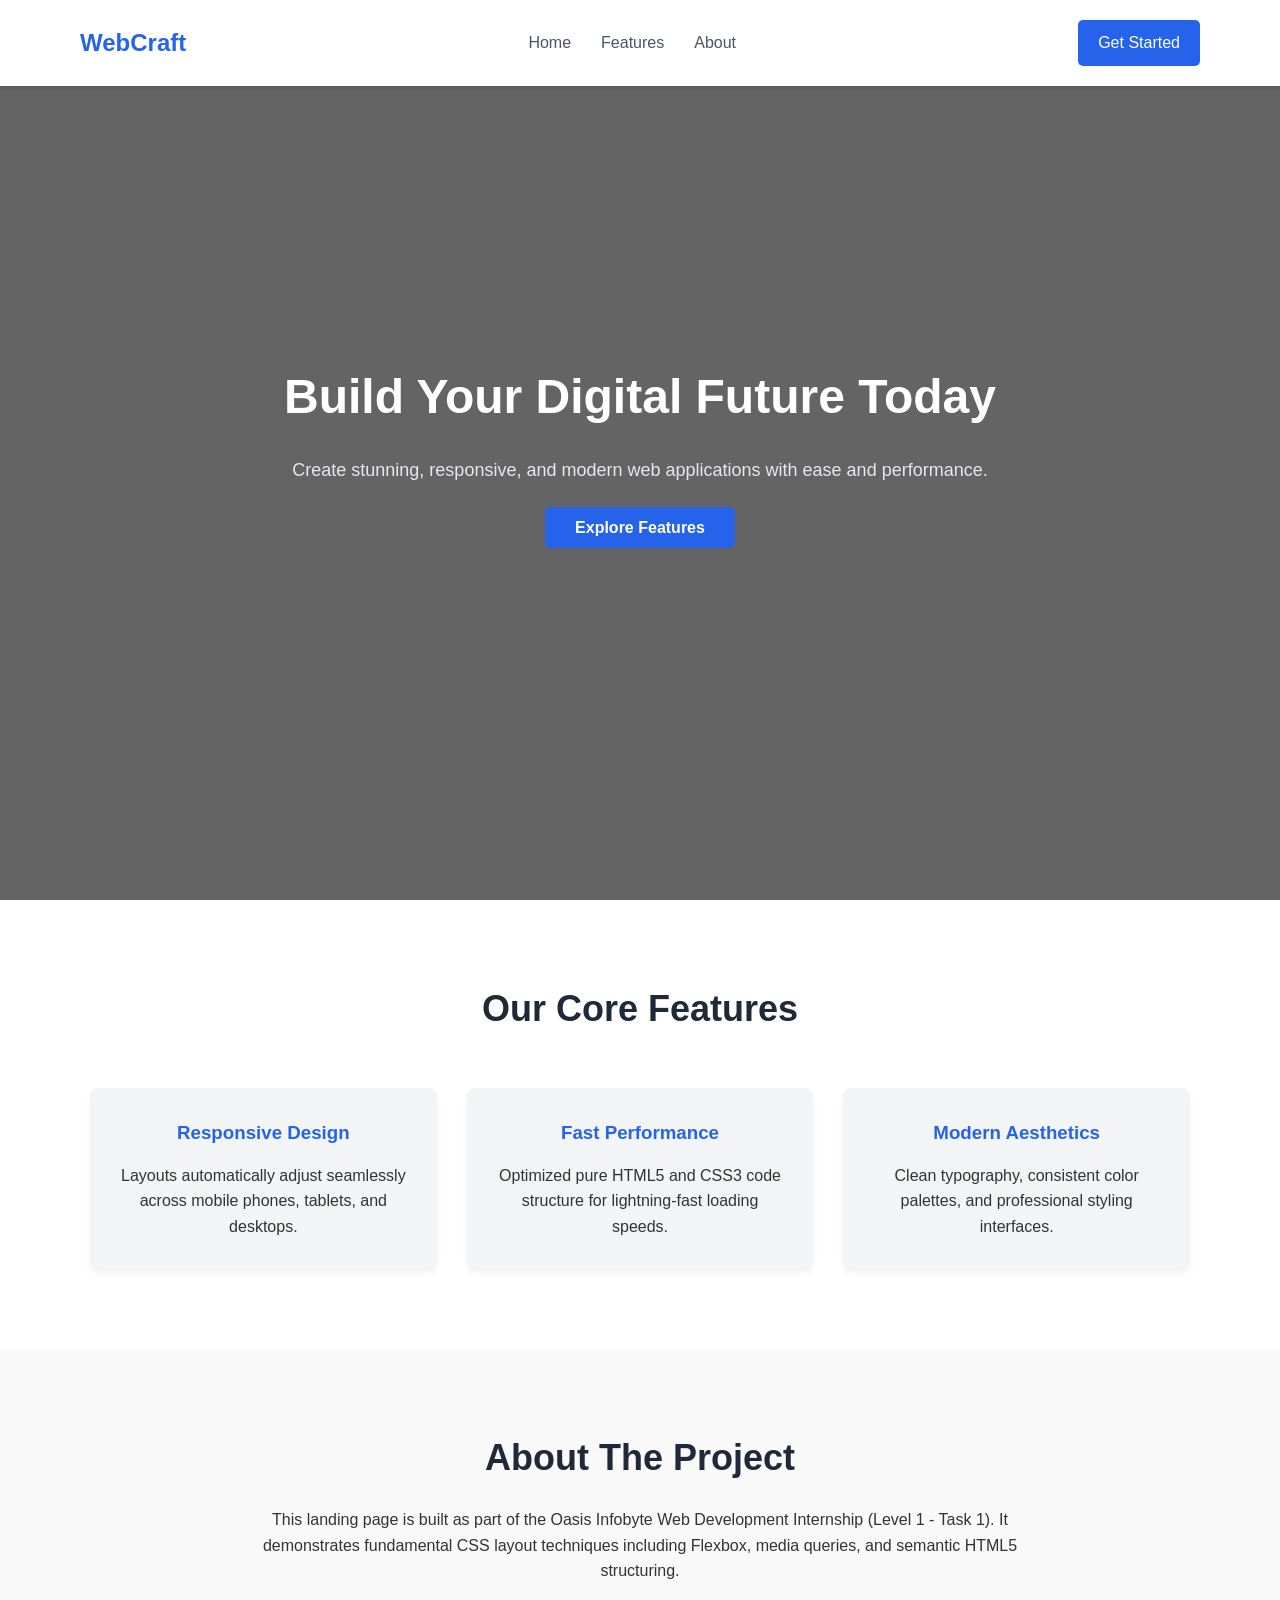
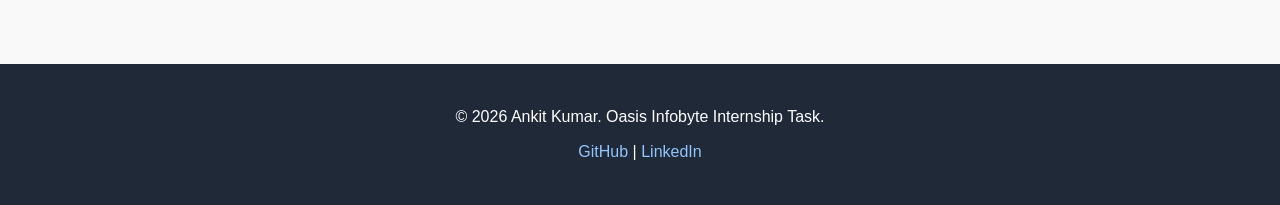
<file: level 1/AnkitKumar_Task1/index.html>
<!DOCTYPE html>
<html lang="en">
<head>
    <meta charset="UTF-8">
    <meta name="viewport" content="width=device-width, initial-scale=1.0">
    <title>AnkitKumar_Task1 - Landing Page</title>
    <link rel="stylesheet" href="style.css">
</head>
<body>

    <!-- Navigation Bar -->
    <header>
        <nav class="navbar">
            <div class="logo">WebCraft</div>
            <ul class="nav-links">
                <li><a href="#home">Home</a></li>
                <li><a href="#features">Features</a></li>
                <li><a href="#about">About</a></li>
            </ul>
            <a href="#contact" class="cta-btn">Get Started</a>
        </nav>
    </header>

    <!-- Hero Section -->
    <section id="home" class="hero">
        <div class="hero-content">
            <h1>Build Your Digital Future Today</h1>
            <p>Create stunning, responsive, and modern web applications with ease and performance.</p>
            <a href="#features" class="primary-btn">Explore Features</a>
        </div>
    </section>

    <!-- Features Section -->
    <section id="features" class="features">
        <h2>Our Core Features</h2>
        <div class="feature-container">
            <div class="feature-box">
                <h3>Responsive Design</h3>
                <p>Layouts automatically adjust seamlessly across mobile phones, tablets, and desktops.</p>
            </div>
            <div class="feature-box">
                <h3>Fast Performance</h3>
                <p>Optimized pure HTML5 and CSS3 code structure for lightning-fast loading speeds.</p>
            </div>
            <div class="feature-box">
                <h3>Modern Aesthetics</h3>
                <p>Clean typography, consistent color palettes, and professional styling interfaces.</p>
            </div>
        </div>
    </section>

    <!-- About Section -->
    <section id="about" class="about">
        <h2>About The Project</h2>
        <p>This landing page is built as part of the Oasis Infobyte Web Development Internship (Level 1 - Task 1). It demonstrates fundamental CSS layout techniques including Flexbox, media queries, and semantic HTML5 structuring.</p>
    </section>

    <!-- Footer -->
    <footer id="contact">
        <p>&copy; 2026 Ankit Kumar. Oasis Infobyte Internship Task.</p>
        <div class="social-links">
            <a href="https://github.com/ankit1mff">GitHub</a> | <a href="www.linkedin.com/in/ankit-kumar-18893a2b3">LinkedIn</a>
        </div>
    </footer>

</body>
</html>
</file>
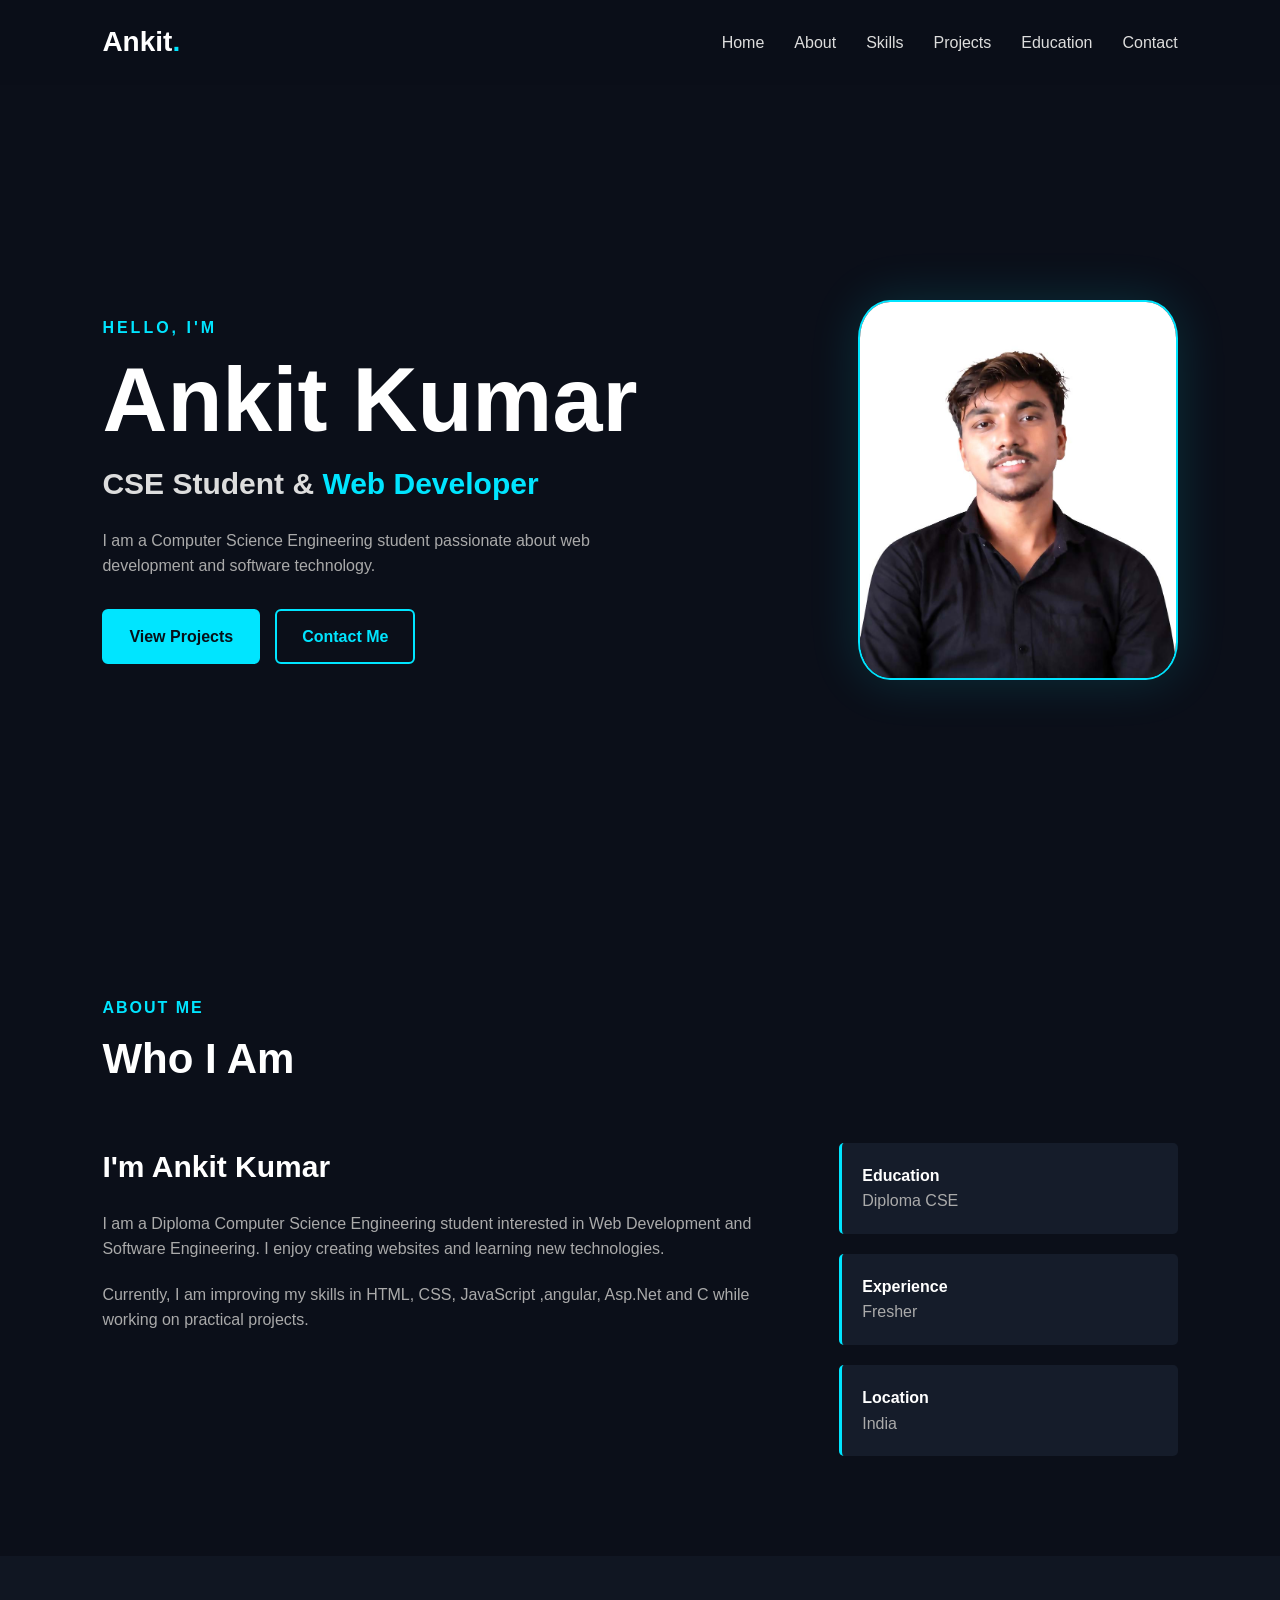
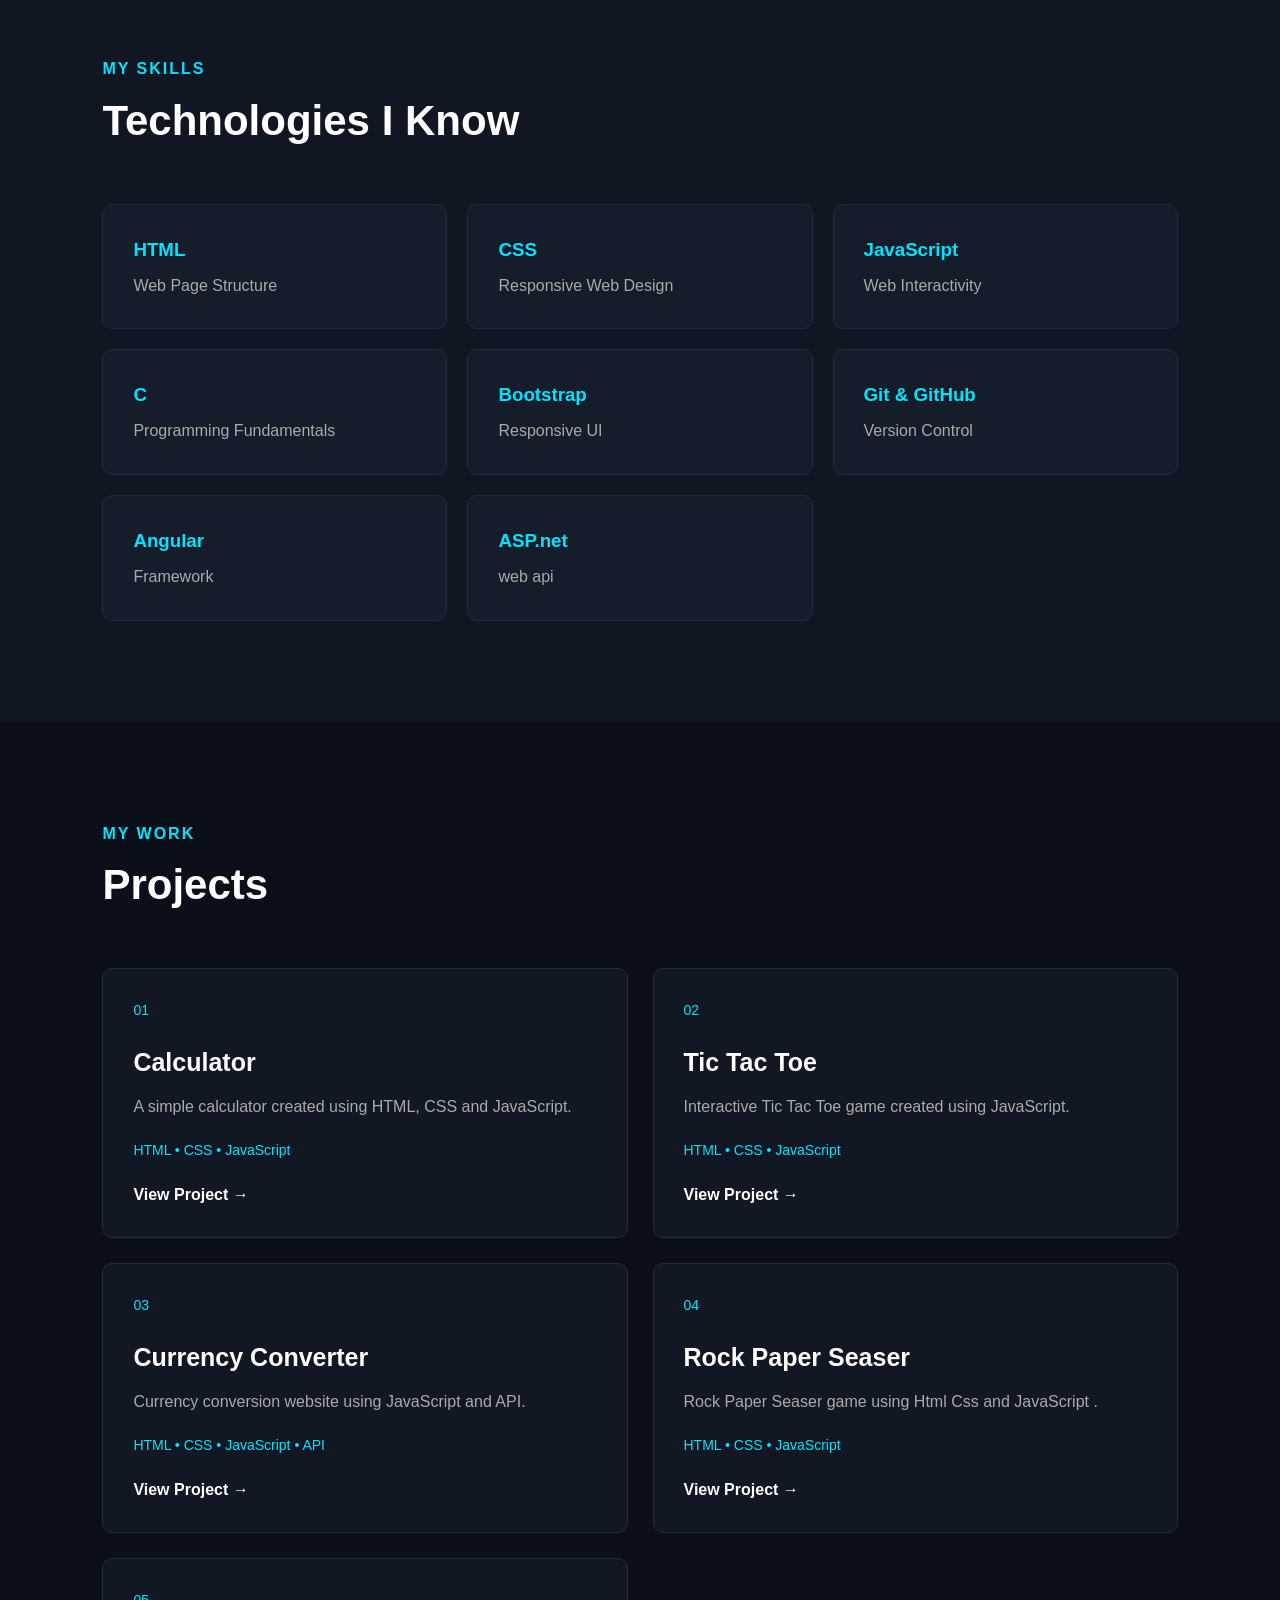
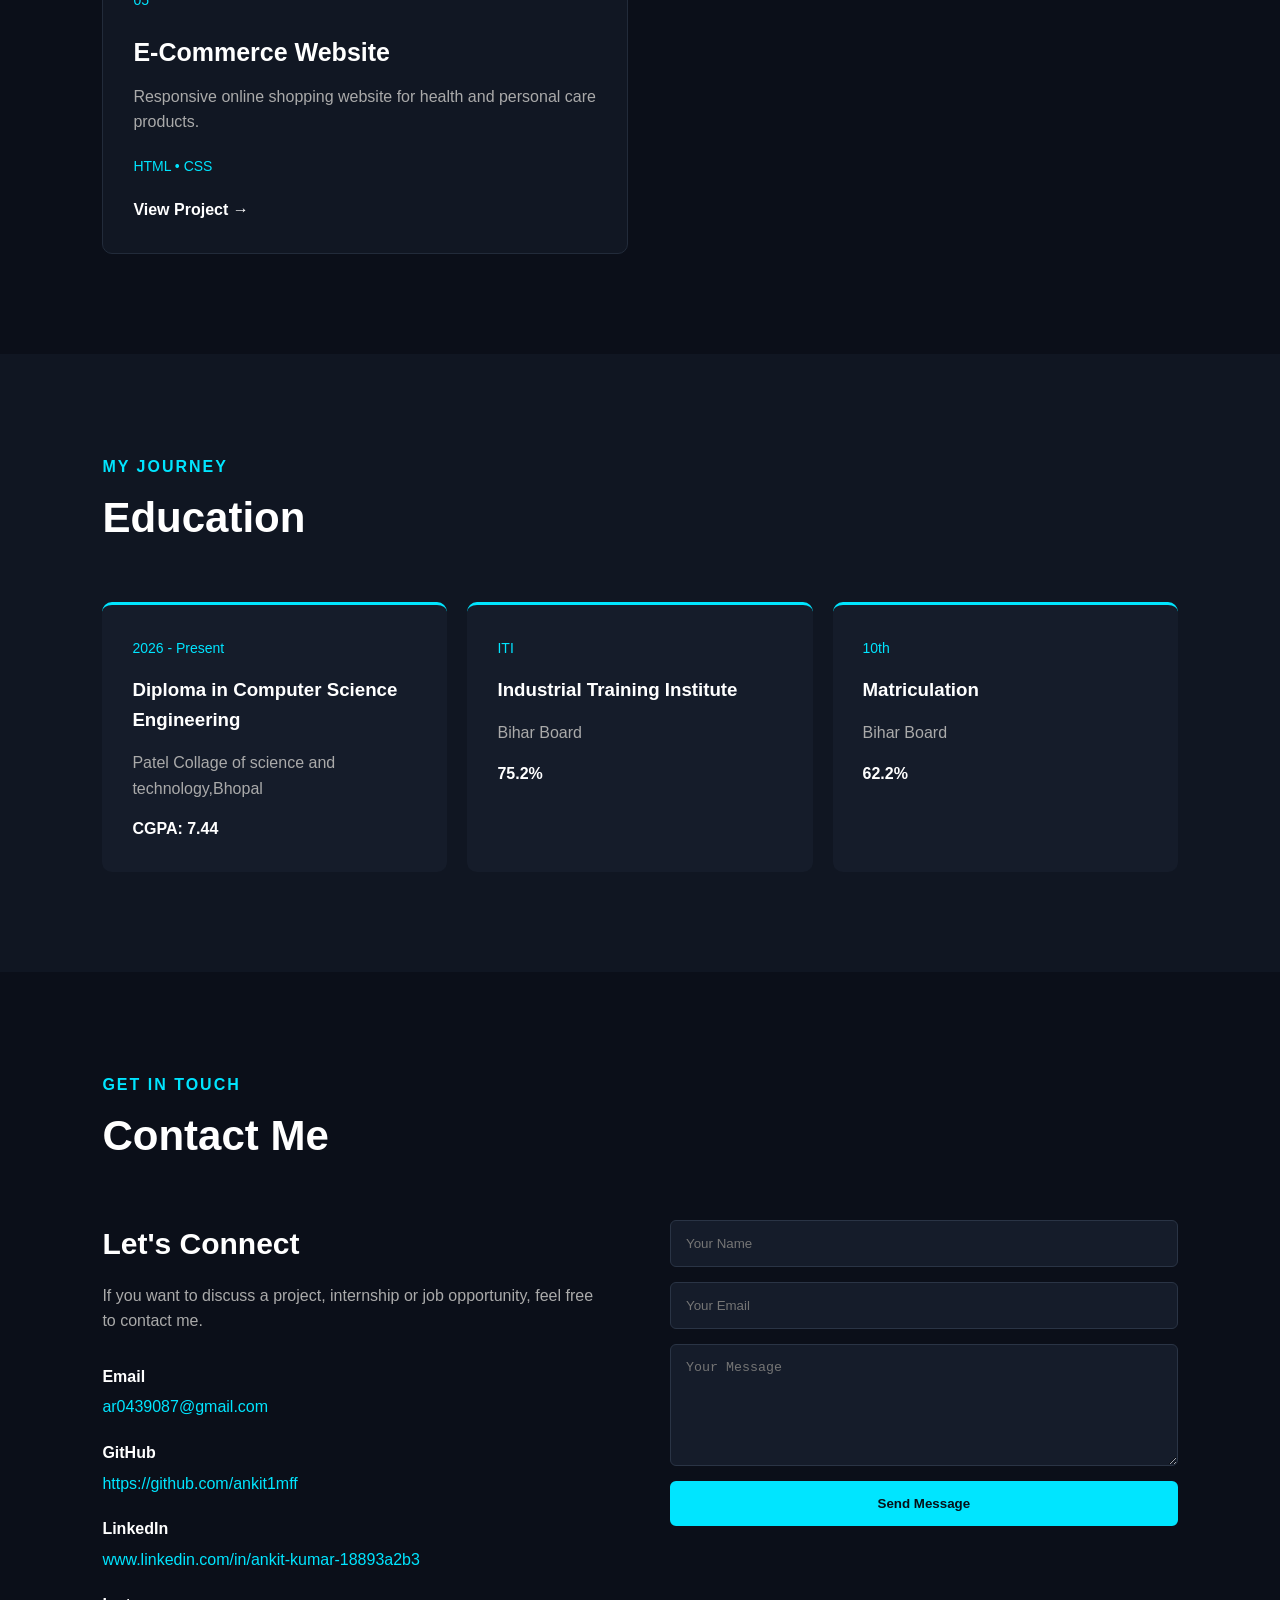
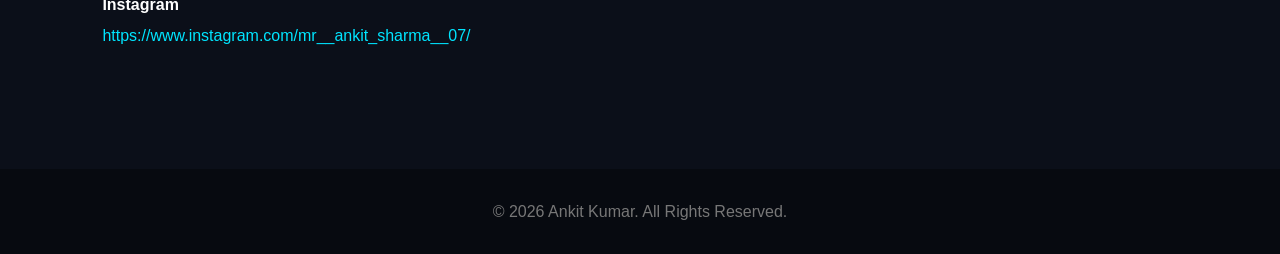
<file: level 1/AnkitKumar_Task2/index.html>
<!DOCTYPE html>
<html lang="en">
<head>
    <meta charset="UTF-8">
    <meta name="viewport" content="width=device-width, initial-scale=1.0">

    <title>Ankit Kumar | CSE Student & Web Developer</title>

    <link rel="stylesheet" href="style.css">
</head>

<body>

    <header class="navbar">
        <div class="logo">Ankit<span>.</span></div>

        <nav id="navMenu">
            <a href="#home">Home</a>
            <a href="#about">About</a>
            <a href="#skills">Skills</a>
            <a href="#projects">Projects</a>
            <a href="#education">Education</a>
            <a href="#contact">Contact</a>
        </nav>

        <button id="menuBtn" class="menu-btn">☰</button>
    </header>

    <section id="home" class="hero">

        <div class="hero-text">

            <p class="small-title">HELLO, I'M</p>

            <h1>Ankit Kumar</h1>

            <h2>
                CSE Student & 
                <span>Web Developer</span>
            </h2>

            <p>
                I am a Computer Science Engineering student passionate about
                web development and software technology.
            </p>

            <div class="hero-buttons">
                <a href="#projects" class="btn">View Projects</a>

                <a href="#contact" class="btn outline">
                    Contact Me
                </a>
            </div>

        </div>


        <div class="hero-card">

            <img src="PASSPORT.jpg" alt="Ankit Kumar">

        </div>

    </section>

    <section id="about" class="section">

        <div class="section-title">
            <p>ABOUT ME</p>
            <h2>Who I Am</h2>
        </div>

        <div class="about-content">

            <div>
                <h3>I'm Ankit Kumar</h3>

                <p>
                    I am a Diploma Computer Science Engineering student
                    interested in Web Development and Software Engineering.
                    I enjoy creating websites and learning new technologies.
                </p>

                <p>
                    Currently, I am improving my skills in HTML, CSS,
                    JavaScript ,angular, Asp.Net and C while working on practical projects.
                </p>
            </div>


            <div class="about-box">

                <div>
                    <strong>Education</strong>
                    <span>Diploma CSE</span>
                </div>

                <div>
                    <strong>Experience</strong>
                    <span>Fresher</span>
                </div>

                <div>
                    <strong>Location</strong>
                    <span>India</span>
                </div>

            </div>

        </div>

    </section>

    <section id="skills" class="section dark-section">

        <div class="section-title">
            <p>MY SKILLS</p>
            <h2>Technologies I Know</h2>
        </div>


        <div class="skills-container">

            <div class="skill-card">
                <h3>HTML</h3>
                <p>Web Page Structure</p>
            </div>

            <div class="skill-card">
                <h3>CSS</h3>
                <p>Responsive Web Design</p>
            </div>

            <div class="skill-card">
                <h3>JavaScript</h3>
                <p>Web Interactivity</p>
            </div>

            <div class="skill-card">
                <h3>C</h3>
                <p>Programming Fundamentals</p>
            </div>

            <div class="skill-card">
                <h3>Bootstrap</h3>
                <p>Responsive UI</p>
            </div>

            <div class="skill-card">
                <h3>Git & GitHub</h3>
                <p>Version Control</p>
            </div>
            <div class="skill-card">
                <h3>Angular</h3>
                <p>Framework</p>
            </div>
            <div class="skill-card">
                <h3>ASP.net</h3>
                <p>web api</p>
            </div>

        </div>

    </section>


    <section id="projects" class="section">

        <div class="section-title">
            <p>MY WORK</p>
            <h2>Projects</h2>
        </div>


        <div class="projects-container">


            <div class="project-card">

                <div class="project-number">01</div>

                <h3>Calculator</h3>

                <p>
                    A simple calculator created using HTML,
                    CSS and JavaScript.
                </p>

                <div class="project-tech">
                    HTML • CSS • JavaScript
                </div>

                <a href="https://github.com/ankit1mff/calucater.git" class="project-link">
                    View Project →
                </a>

            </div>


            <div class="project-card">

                <div class="project-number">02</div>

                <h3>Tic Tac Toe</h3>

                <p>
                    Interactive Tic Tac Toe game created
                    using JavaScript.
                </p>

                <div class="project-tech">
                    HTML • CSS • JavaScript
                </div>

                <a href="https://github.com/ankit1mff/cross-game.git" class="project-link">
                    View Project →
                </a>

            </div>


            <div class="project-card">

                <div class="project-number">03</div>

                <h3>Currency Converter</h3>

                <p>
                    Currency conversion website using
                    JavaScript and API.
                </p>

                <div class="project-tech">
                    HTML • CSS • JavaScript • API
                </div>

                <a href="https://github.com/ankit1mff/corencey-change-website.git" class="project-link">
                    View Project →
                </a>

            </div>


            <div class="project-card">

                <div class="project-number">04</div>

                <h3>Rock Paper Seaser</h3>

                <p>
                    Rock Paper Seaser game using
                    Html Css and JavaScript .
                </p>

                <div class="project-tech">
                    HTML • CSS • JavaScript 
                </div>

                <a href="https://github.com/ankit1mff/rock-paper-scissior.git" class="project-link">
                    View Project →
                </a>

            </div>


            <div class="project-card">

                <div class="project-number">05</div>

                <h3>E-Commerce Website</h3>

                <p>
                    Responsive online shopping website
                    for health and personal care products.
                </p>

                <div class="project-tech">
                    HTML • CSS 
                </div>

                <a href="https://github.com/ankit1mff/your-cart.git" class="project-link">
                    View Project →
                </a>

            </div>

        </div>

    </section>


    <section id="education" class="section dark-section">

        <div class="section-title">
            <p>MY JOURNEY</p>
            <h2>Education</h2>
        </div>


        <div class="education-container">

            <div class="education-card">

                <span>2026 - Present</span>

                <h3>Diploma in Computer Science Engineering</h3>

                <p>
                    Patel Collage of science and technology,Bhopal
                </p>

                <strong>CGPA: 7.44</strong>

            </div>


            <div class="education-card">

                <span>ITI</span>

                <h3>Industrial Training Institute</h3>

                <p>
                    Bihar Board
                </p>

                <strong>75.2%</strong>

            </div>


            <div class="education-card">

                <span>10th</span>

                <h3>Matriculation</h3>

                <p>
                    Bihar Board
                </p>

                <strong>62.2%</strong>

            </div>

        </div>

    </section>


    <section id="contact" class="section">

        <div class="section-title">

            <p>GET IN TOUCH</p>

            <h2>Contact Me</h2>

        </div>


        <div class="contact-container">

            <div class="contact-info">

                <h3>Let's Connect</h3>

                <p>
                    If you want to discuss a project,
                    internship or job opportunity,
                    feel free to contact me.
                </p>


                <div class="contact-item">
                    <strong>Email</strong>

                    <a href="mailto:ar0439087@gmail.com">
                        ar0439087@gmail.com
                    </a>
                </div>


                <div class="contact-item">
                    <strong>GitHub</strong>

                    <a href="https://github.com/ankit1mff" target="_blank">
                        https://github.com/ankit1mff
                    </a>
                </div>


                <div class="contact-item">
                    <strong>LinkedIn</strong>

                    <a href="www.linkedin.com/in/ankit-kumar-18893a2b3" target="_blank">
                       www.linkedin.com/in/ankit-kumar-18893a2b3
                    </a>
                </div>

                <div class="contact-item">
                    <strong>Instagram</strong>

                    <a href="https://www.instagram.com/mr__ankit_sharma__07/" target="_blank"> 
                       https://www.instagram.com/mr__ankit_sharma__07/
                    </a>
                </div>

            </div>


            <form id="contactForm">

                <input
                    type="text"
                    placeholder="Your Name"
                    required
                >

                <input
                    type="email"
                    placeholder="Your Email"
                    required
                >

                <textarea
                    rows="6"
                    placeholder="Your Message"
                    required
                ></textarea>

                <button type="submit" class="btn">
                    Send Message
                </button>

            </form>

        </div>

    </section>


    <footer>

        <p>
            © 2026 Ankit Kumar. All Rights Reserved.
        </p>

    </footer>
</body>
</html>
</file>
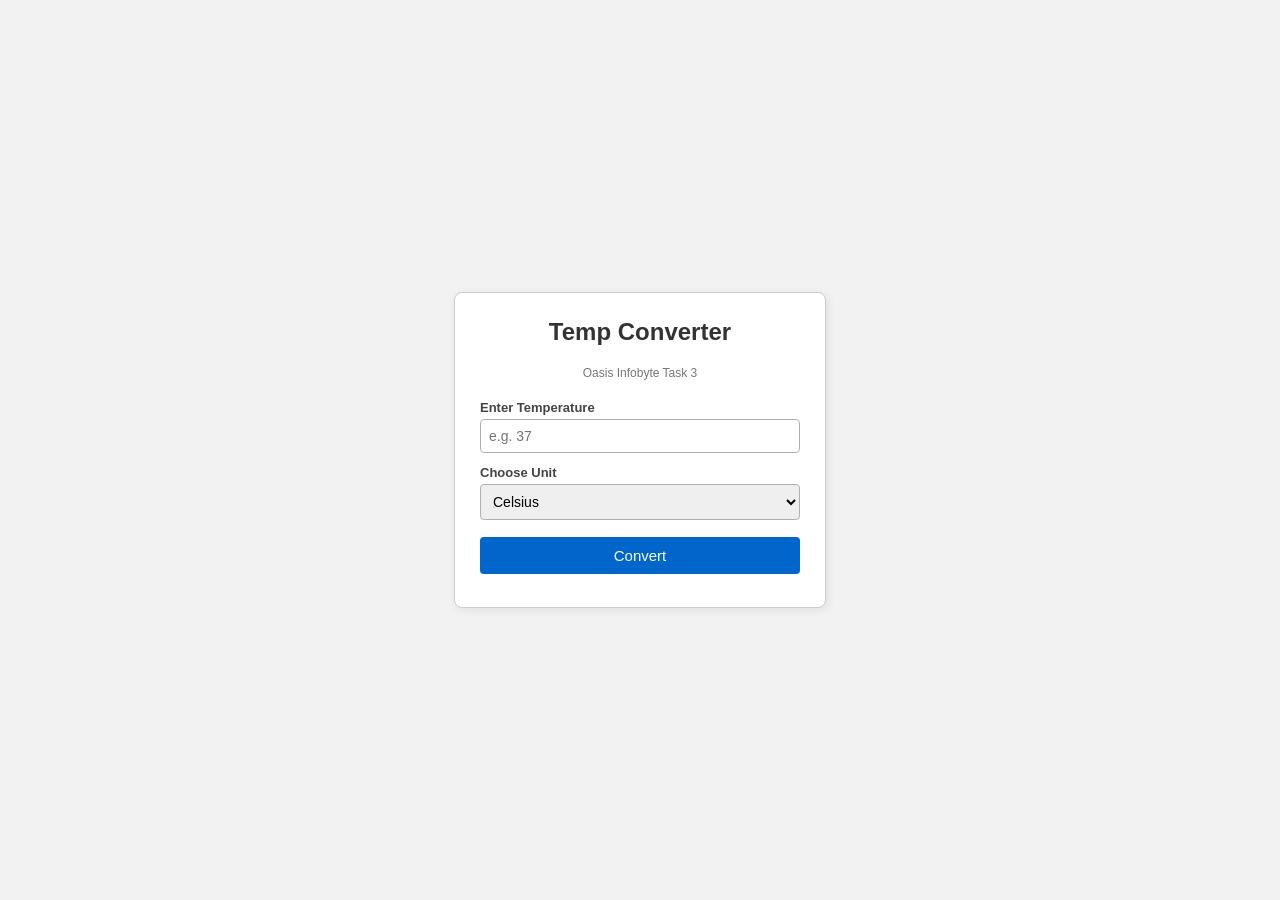
<file: level 1/AnkitKumar_Task3/index.html>
<!DOCTYPE html>
<html lang="en">
<head>
    <meta charset="UTF-8">
    <title>Temperature Converter - Ankit</title>
    <link rel="stylesheet" href="style.css">
</head>
<body>

    <div class="main-box">
        <h2>Temp Converter</h2>
        <p class="tagline">Oasis Infobyte Task 3</p>

        <div class="field">
            <label>Enter Temperature</label>
            <input type="text" id="tempInput" placeholder="e.g. 37">
        </div>

        <div class="field">
            <label>Choose Unit</label>
            <select id="unitSelect">
                <option value="Celsius">Celsius</option>
                <option value="Fahrenheit">Fahrenheit</option>
                <option value="Kelvin">Kelvin</option>
            </select>
        </div>

        <button id="calcBtn">Convert</button>

        <div id="errorBox" class="error"></div>

        <div id="outputBox" class="output hidden">
            <p>Celsius: <span id="cRes">-</span></p>
            <p>Fahrenheit: <span id="fRes">-</span></p>
            <p>Kelvin: <span id="kRes">-</span></p>
        </div>
    </div>

    <script src="script.js"></script>
</body>
</html>
</file>
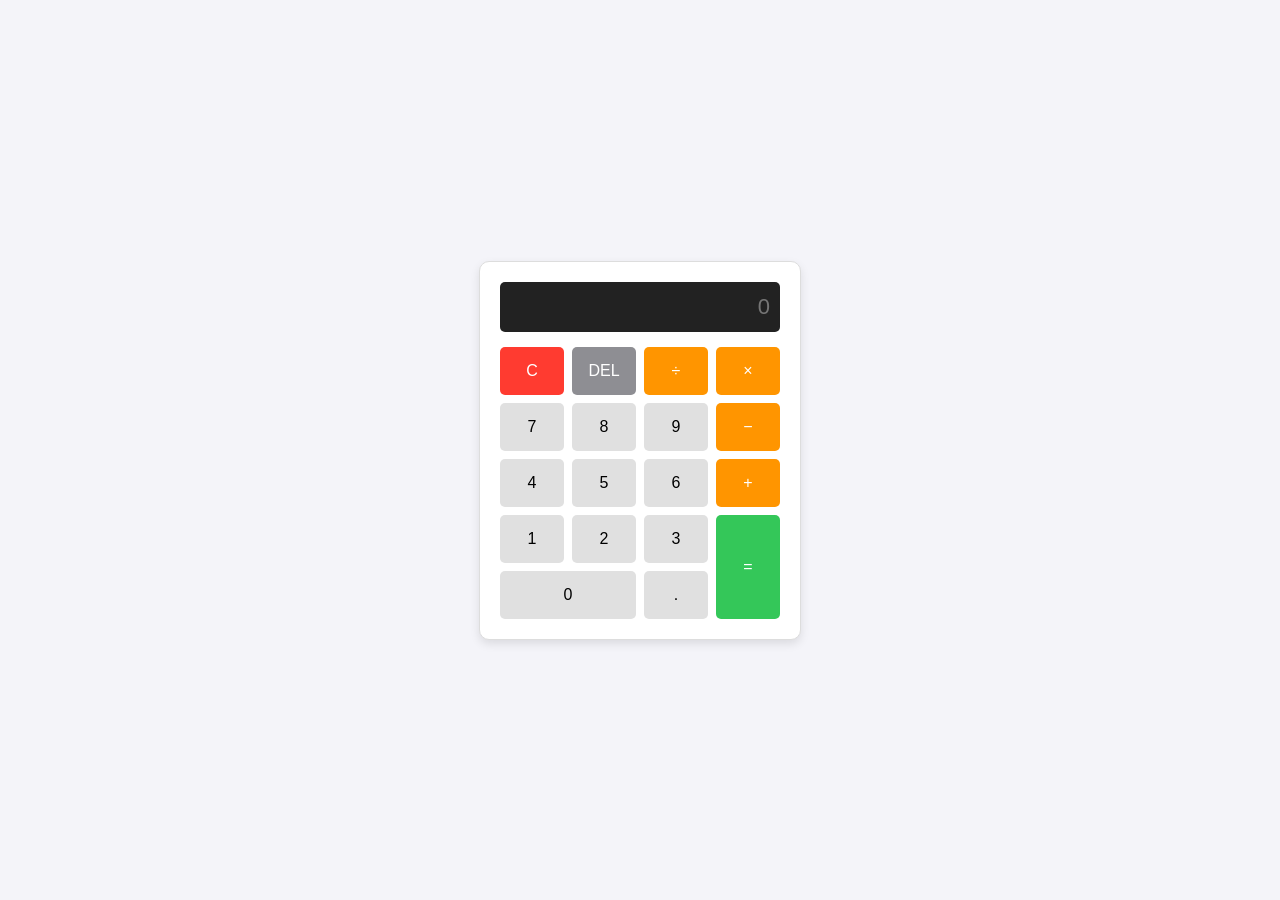
<file: level 2/AnkitKumar_Task1/index.html>
<!DOCTYPE html>
<html lang="en">
<head>
    <meta charset="UTF-8">
    <title>Calculator - Ankit</title>
    <link rel="stylesheet" href="style.css">
</head>
<body>

    <div class="calculator">
        <input type="text" id="display" readonly placeholder="0">
        <div class="buttons">
            <button class="btn clear" data-value="C">C</button>
            <button class="btn back" data-value="DEL">DEL</button>
            <button class="btn operator" data-value="/">÷</button>
            <button class="btn operator" data-value="*">×</button>

            <button class="btn num" data-value="7">7</button>
            <button class="btn num" data-value="8">8</button>
            <button class="btn num" data-value="9">9</button>
            <button class="btn operator" data-value="-">−</button>

            <button class="btn num" data-value="4">4</button>
            <button class="btn num" data-value="5">5</button>
            <button class="btn num" data-value="6">6</button>
            <button class="btn operator" data-value="+">+</button>

            <button class="btn num" data-value="1">1</button>
            <button class="btn num" data-value="2">2</button>
            <button class="btn num" data-value="3">3</button>
            <button class="btn equals" data-value="=">=</button>

            <button class="btn num zero" data-value="0">0</button>
            <button class="btn num" data-value=".">.</button>
        </div>
    </div>

    <script src="script.js"></script>
</body>
</html>
</file>
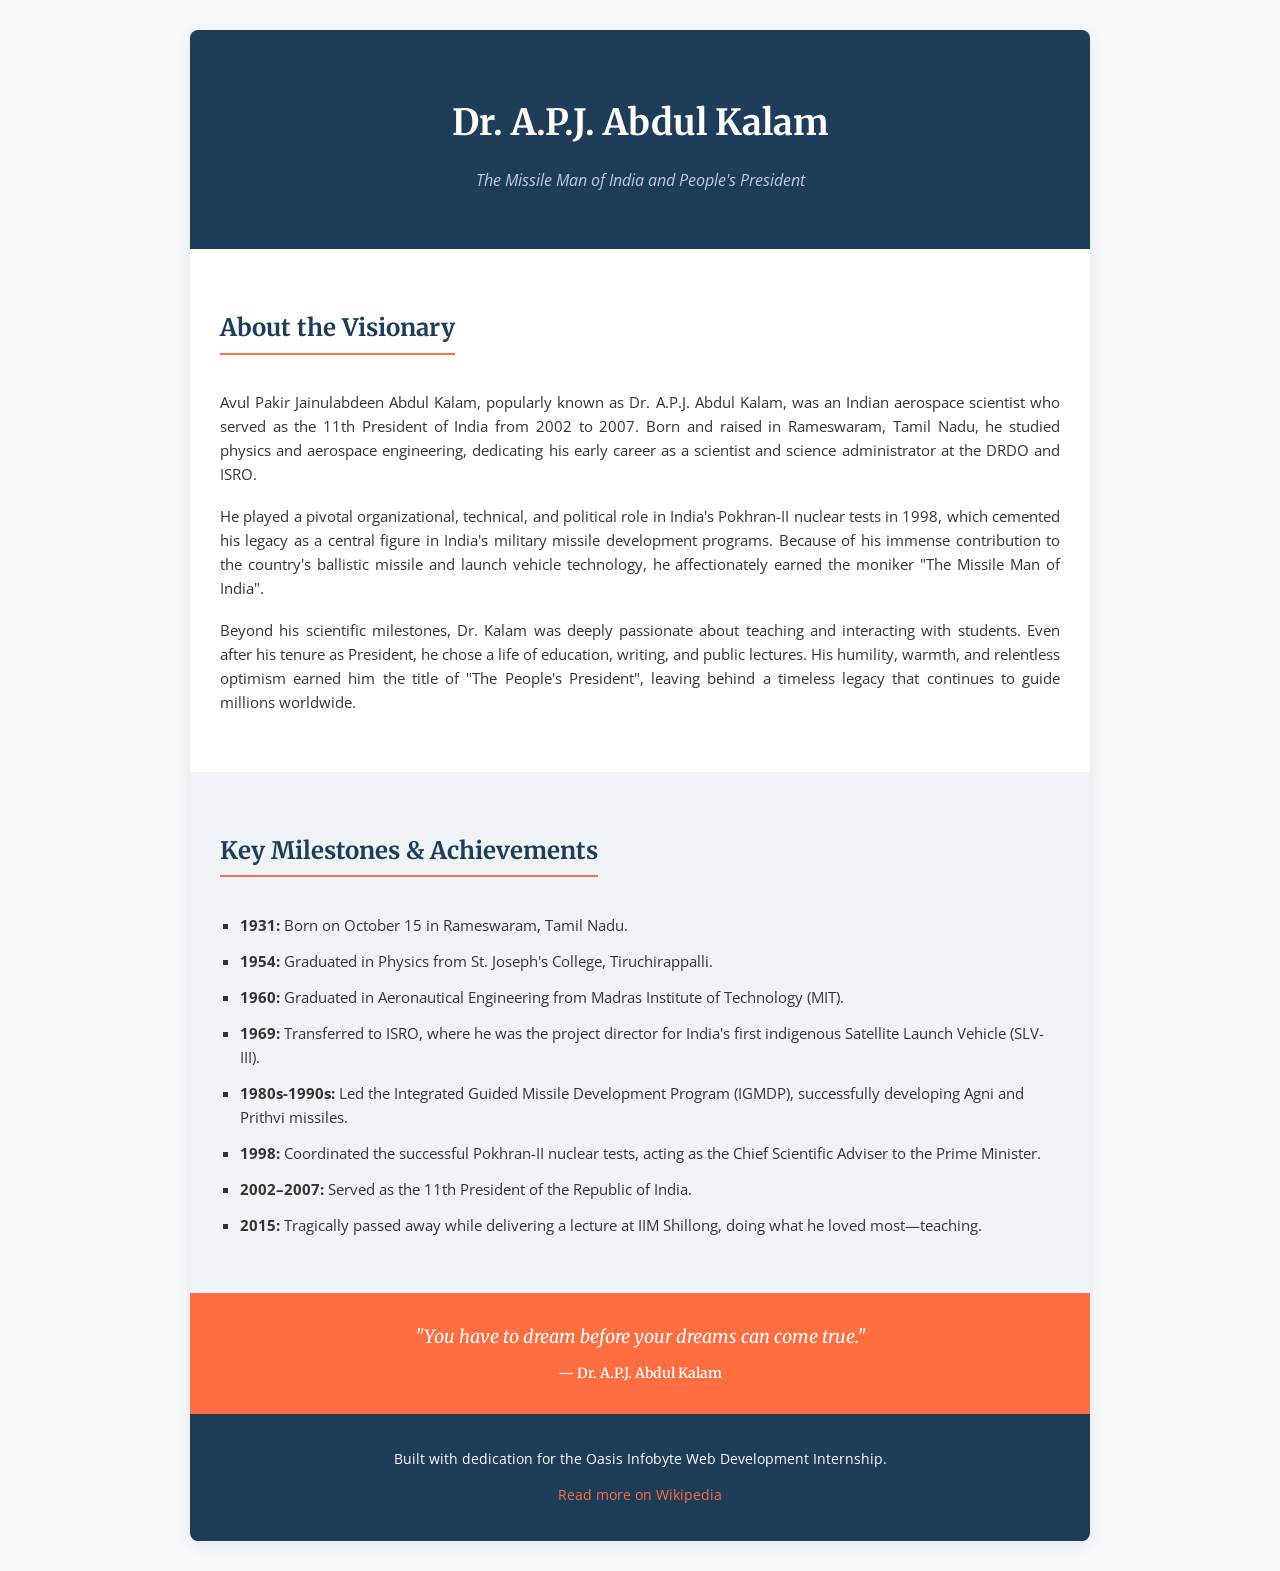
<file: level 2/AnkitKumar_Task2/index.html>
<!DOCTYPE html>
<html lang="en">
<head>
    <meta charset="UTF-8">
    <title>Tribute to Dr. A.P.J. Abdul Kalam</title>
    <link rel="stylesheet" href="style.css">
    <!-- Google Fonts for multiple font styles requirement -->
    <link href="https://fonts.googleapis.com/css2?family=Merriweather:wght@700&family=Open+Sans:wght@400;600&display=swap" rel="stylesheet">
</head>
<body>

    <!-- Main Container -->
    <main id="main">
        
        <!-- Header / Title Section -->
        <header class="header-section">
            <h1 id="title">Dr. A.P.J. Abdul Kalam</h1>
            <p id="tagline">The Missile Man of India and People's President</p>
        </header>

        <!-- Biography / Tribute Section -->
        <section id="tribute-info">
            <h2>About the Visionary</h2>
            <p>
                Avul Pakir Jainulabdeen Abdul Kalam, popularly known as Dr. A.P.J. Abdul Kalam, was an Indian aerospace scientist who served as the 11th President of India from 2002 to 2007. Born and raised in Rameswaram, Tamil Nadu, he studied physics and aerospace engineering, dedicating his early career as a scientist and science administrator at the DRDO and ISRO.
            </p>
            <p>
                He played a pivotal organizational, technical, and political role in India's Pokhran-II nuclear tests in 1998, which cemented his legacy as a central figure in India's military missile development programs. Because of his immense contribution to the country's ballistic missile and launch vehicle technology, he affectionately earned the moniker "The Missile Man of India".
            </p>
            <p>
                Beyond his scientific milestones, Dr. Kalam was deeply passionate about teaching and interacting with students. Even after his tenure as President, he chose a life of education, writing, and public lectures. His humility, warmth, and relentless optimism earned him the title of "The People's President", leaving behind a timeless legacy that continues to guide millions worldwide.
            </p>
        </section>

        <!-- Timeline / Key Achievements Section -->
        <section id="timeline-section">
            <h2>Key Milestones & Achievements</h2>
            <ul class="timeline-list">
                <li><strong>1931:</strong> Born on October 15 in Rameswaram, Tamil Nadu.</li>
                <li><strong>1954:</strong> Graduated in Physics from St. Joseph's College, Tiruchirappalli.</li>
                <li><strong>1960:</strong> Graduated in Aeronautical Engineering from Madras Institute of Technology (MIT).</li>
                <li><strong>1969:</strong> Transferred to ISRO, where he was the project director for India's first indigenous Satellite Launch Vehicle (SLV-III).</li>
                <li><strong>1980s-1990s:</strong> Led the Integrated Guided Missile Development Program (IGMDP), successfully developing Agni and Prithvi missiles.</li>
                <li><strong>1998:</strong> Coordinated the successful Pokhran-II nuclear tests, acting as the Chief Scientific Adviser to the Prime Minister.</li>
                <li><strong>2002–2007:</strong> Served as the 11th President of the Republic of India.</li>
                <li><strong>2015:</strong> Tragically passed away while delivering a lecture at IIM Shillong, doing what he loved most—teaching.</li>
            </ul>
        </section>

        <!-- Notable Quote Block Section -->
        <section id="quote-section">
            <blockquote>
                "You have to dream before your dreams can come true."
                <span>— Dr. A.P.J. Abdul Kalam</span>
            </blockquote>
        </section>

        <footer>
            <p>Built with dedication for the Oasis Infobyte Web Development Internship.</p>
            <p><a id="tribute-link" href="https://en.wikipedia.org/wiki/A._P._J._Abdul_Kalam" target="_blank">Read more on Wikipedia</a></p>
        </footer>

    </main>

</body>
</html>
</file>
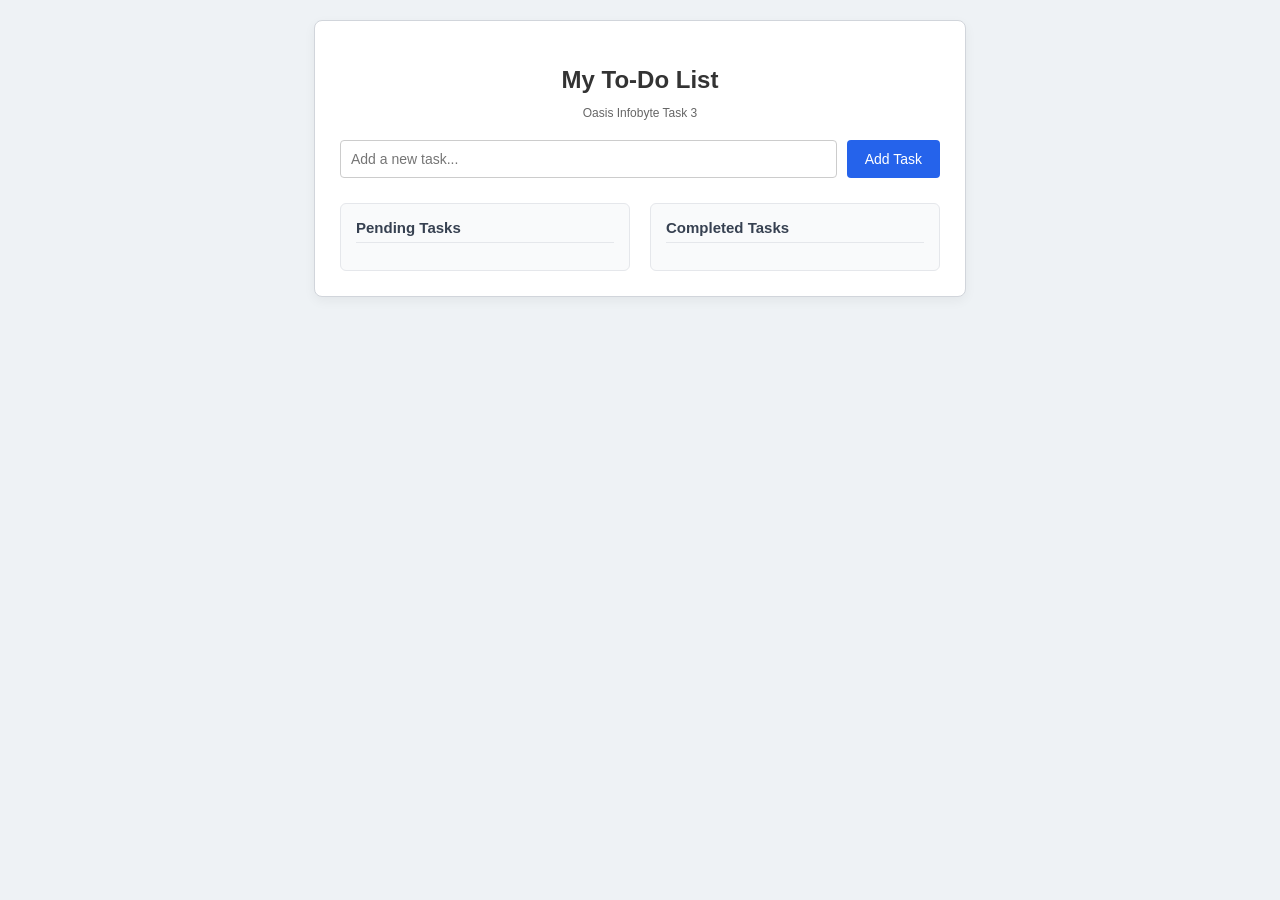
<file: level 2/AnkitKumar_Task3/index.html>
<!DOCTYPE html>
<html lang="en">
<head>
    <meta charset="UTF-8">
    <title>To-Do Web App - Ankit</title>
    <link rel="stylesheet" href="style.css">
</head>
<body>

    <div class="container">
        <h2>My To-Do List</h2>
        <p class="subtitle">Oasis Infobyte Task 3</p>

        <!-- Input Section -->
        <div class="input-section">
            <input type="text" id="taskInput" placeholder="Add a new task...">
            <button id="addBtn">Add Task</button>
        </div>

        <!-- Task Lists Section -->
        <div class="tasks-container">
            <!-- Pending Tasks -->
            <div class="task-column">
                <h3>Pending Tasks</h3>
                <ul id="pendingList"></ul>
            </div>

            <!-- Completed Tasks -->
            <div class="task-column">
                <h3>Completed Tasks</h3>
                <ul id="completedList"></ul>
            </div>
        </div>
    </div>

    <script src="script.js"></script>
</body>
</html>
</file>
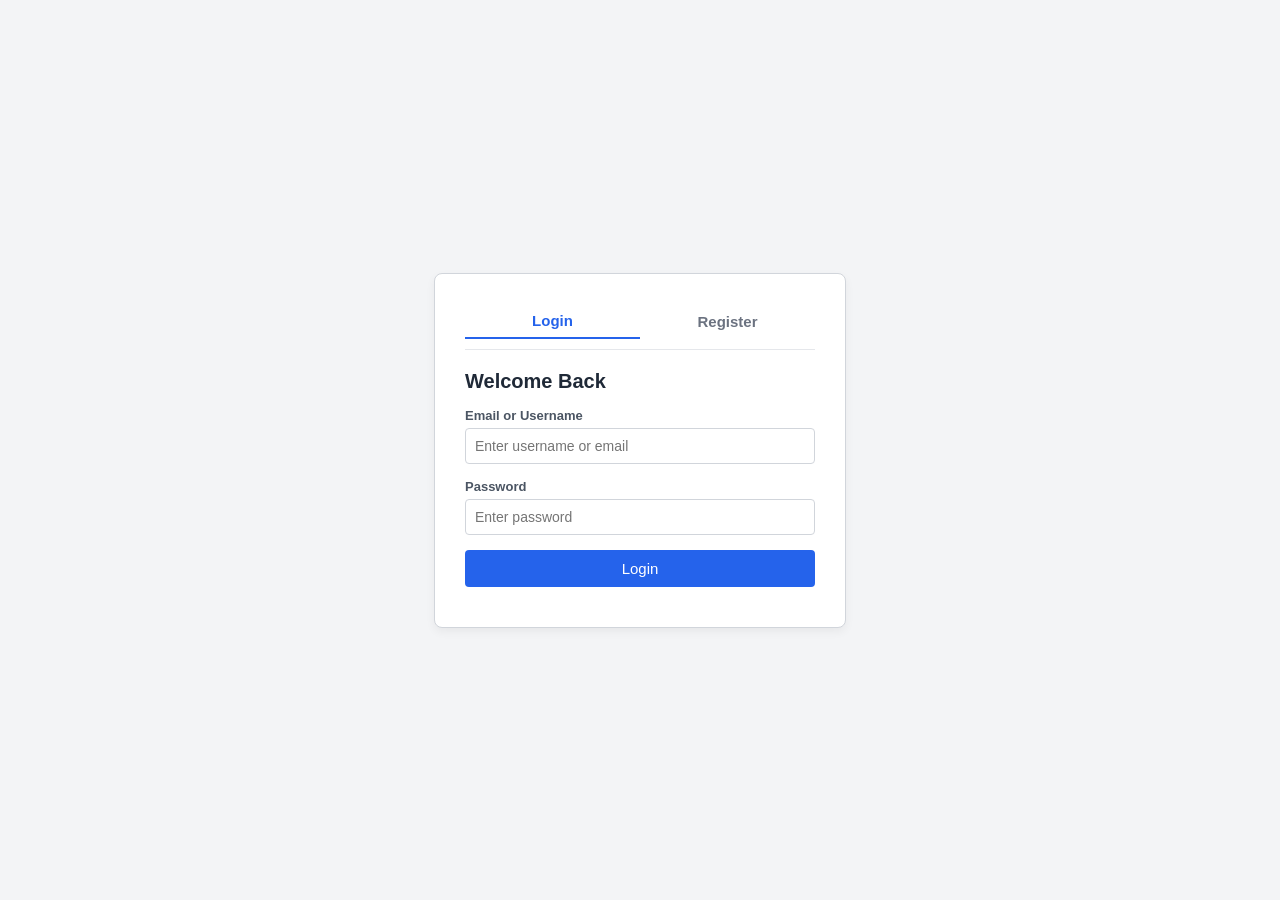
<file: level 2/AnkitKumar_Task4/index.html>
<!DOCTYPE html>
<html lang="en">
<head>
    <meta charset="UTF-8">
    <title>Login & Register - Ankit</title>
    <link rel="stylesheet" href="style.css">
</head>
<body>

    <div class="auth-container">
        <!-- Toggle Tabs -->
        <div class="tab-buttons">
            <button id="loginTabBtn" class="tab-btn active" onclick="switchTab('login')">Login</button>
            <button id="registerTabBtn" class="tab-btn" onclick="switchTab('register')">Register</button>
        </div>

        <!-- Login Form -->
        <div id="loginSection" class="form-section">
            <h2>Welcome Back</h2>
            <div class="input-group">
                <label>Email or Username</label>
                <input type="text" id="loginUser" placeholder="Enter username or email">
            </div>
            <div class="input-group">
                <label>Password</label>
                <input type="password" id="loginPass" placeholder="Enter password">
            </div>
            <button id="loginBtn" class="primary-btn">Login</button>
            <div id="loginError" class="error-msg"></div>
        </div>

        <!-- Register Form -->
        <div id="registerSection" class="form-section hidden">
            <h2>Create Account</h2>
            <div class="input-group">
                <label>Username / Email</label>
                <input type="text" id="regUser" placeholder="Choose a username or email">
            </div>
            <div class="input-group">
                <label>Password</label>
                <input type="password" id="regPass" placeholder="Min 8 chars with at least 1 number">
            </div>
            <button id="registerBtn" class="primary-btn">Register</button>
            <div id="regError" class="error-msg"></div>
            <div id="regSuccess" class="success-msg"></div>
        </div>
    </div>

    <script src="script.js"></script>
</body>
</html>
</file>
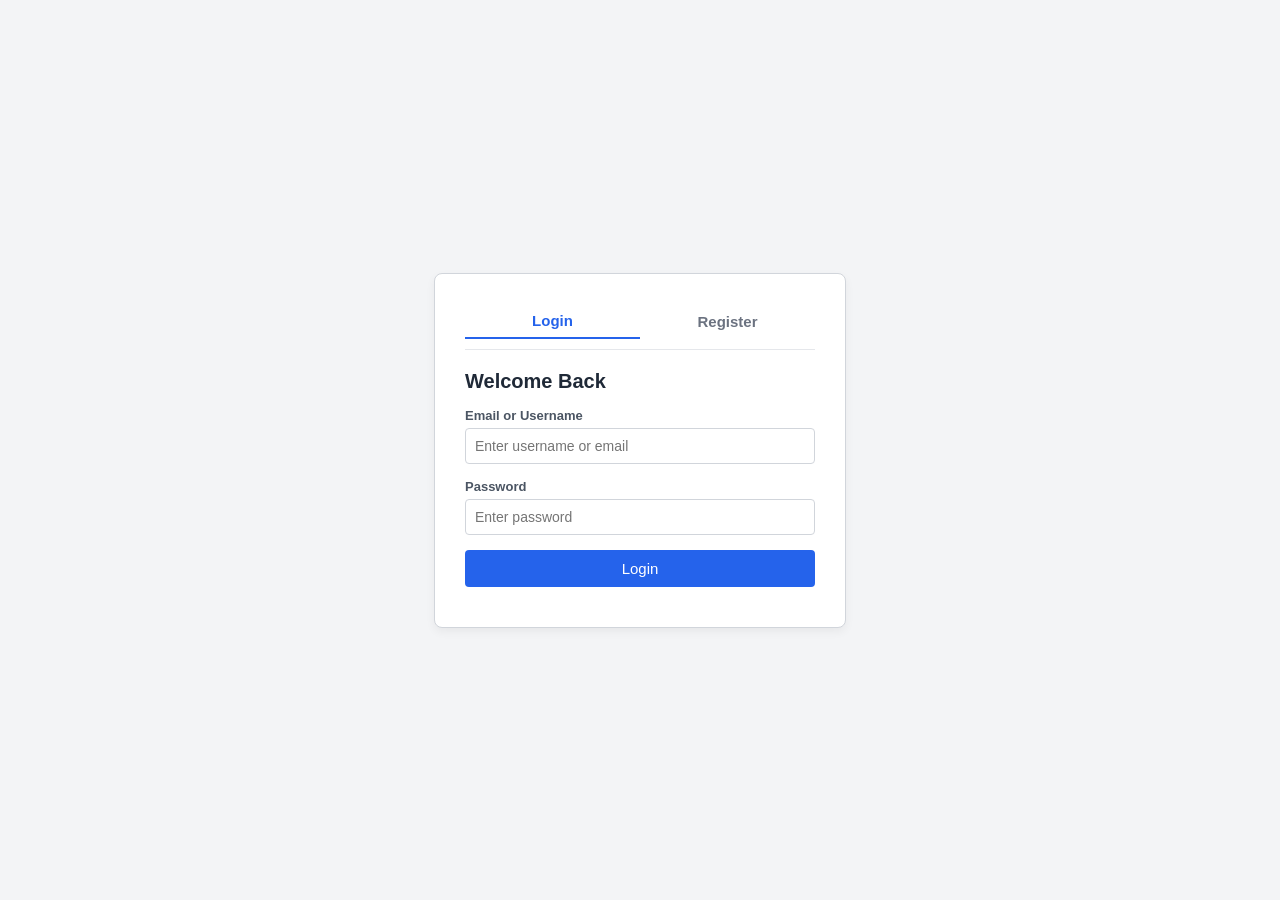
<file: level 2/AnkitKumar_Task4/dashboard.html>
<!DOCTYPE html>
<html lang="en">
<head>
    <meta charset="UTF-8">
    <title>Dashboard - Ankit</title>
    <link rel="stylesheet" href="style.css">
</head>
<body>

    <div class="dashboard-container">
        <header class="dash-header">
            <h2>Welcome to your Dashboard</h2>
            <button id="logoutBtn" class="logout-btn">Logout</button>
        </header>
        
        <div class="dash-content">
            <p>Hello, <span id="userWelcome">User</span>! You have successfully logged into the protected system.</p>
            <div class="card">
                <h3>Session Status</h3>
                <p>Status: <span class="badge">Active Session</span></p>
            </div>
        </div>
    </div>

    <script>
        // Check if user is logged in (Session check)
        const currentUser = localStorage.getItem('currentUser');
        if (!currentUser) {
            // Redirect to login page if accessed directly without session
            window.location.href = 'index.html';
        } else {
            document.getElementById('userWelcome').textContent = currentUser;
        }

        // Logout functionality
        document.getElementById('logoutBtn').addEventListener('click', function() {
            localStorage.removeItem('currentUser');
            window.location.href = 'index.html';
        });
    </script>
</body>
</html>
</file>
<file: level 1/AnkitKumar_Task1/style.css>
* {
    margin: 0;
    padding: 0;
    box-sizing: border-box;
    font-family: 'Segoe UI', Tahoma, Geneva, Verdana, sans-serif;
}

body {
    background-color: #f9f9f9;
    color: #333;
    line-height: 1.6;
}

/* Navbar */
.navbar {
    position: fixed;
    top: 0;
    width: 100%;
    background: #ffffff;
    display: flex;
    justify-content: space-between;
    align-items: center;
    padding: 20px 80px;
    box-shadow: 0 2px 5px rgba(0,0,0,0.1);
    z-index: 1000;
}

.logo {
    font-size: 24px;
    font-weight: bold;
    color: #2563eb;
}

.nav-links {
    list-style: none;
    display: flex;
    gap: 30px;
}

.nav-links a {
    text-decoration: none;
    color: #4b5563;
    font-weight: 500;
    transition: color 0.3s;
}

.nav-links a:hover {
    color: #2563eb;
}

.cta-btn {
    background-color: #2563eb;
    color: white;
    padding: 10px 20px;
    border-radius: 5px;
    text-decoration: none;
    font-weight: 500;
}

/* Hero Section */
.hero {
    height: 100vh;
    background: linear-gradient(rgba(0,0,0,0.6), rgba(0,0,0,0.6)), url('https://images.unsplash.com/photo-1522071820081-009f0129c71c?auto=format&fit=crop&w=1920&q=80') no-repeat center center/cover;
    display: flex;
    align-items: center;
    justify-content: center;
    text-align: center;
    color: white;
    padding: 0 20px;
}

.hero-content h1 {
    font-size: 48px;
    margin-bottom: 20px;
}

.hero-content p {
    font-size: 18px;
    margin-bottom: 30px;
    color: #e5e7eb;
}

.primary-btn {
    background-color: #2563eb;
    color: white;
    padding: 12px 30px;
    border-radius: 5px;
    text-decoration: none;
    font-weight: bold;
    transition: background 0.3s;
}

.primary-btn:hover {
    background-color: #1d4ed8;
}

/* Features Section */
.features {
    padding: 80px 20px;
    text-align: center;
    background: #ffffff;
}

.features h2 {
    font-size: 36px;
    margin-bottom: 50px;
    color: #1f2937;
}

.feature-container {
    display: flex;
    justify-content: center;
    gap: 30px;
    flex-wrap: wrap;
    max-width: 1100px;
    margin: 0 auto;
}

.feature-box {
    background: #f3f4f6;
    padding: 30px;
    border-radius: 8px;
    flex: 1;
    min-width: 280px;
    box-shadow: 0 4px 6px rgba(0,0,0,0.05);
}

.feature-box h3 {
    margin-bottom: 15px;
    color: #2563eb;
}

/* About Section */
.about {
    padding: 80px 20px;
    text-align: center;
    max-width: 800px;
    margin: 0 auto;
}

.about h2 {
    font-size: 36px;
    margin-bottom: 20px;
    color: #1f2937;
}

/* Footer */
footer {
    background: #1f2937;
    color: white;
    text-align: center;
    padding: 40px 20px;
}

footer .social-links {
    margin-top: 10px;
}

footer a {
    color: #93c5fd;
    text-decoration: none;
}

/* Responsive Breakpoint */
@media (max-width: 768px) {
    .navbar {
        padding: 20px;
    }
    .nav-links {
        display: none;
    }
    .hero-content h1 {
        font-size: 32px;
    }
}
</file>
<file: level 1/AnkitKumar_Task2/style.css>
* {
    margin: 0;
    padding: 0;
    box-sizing: border-box;
}

html {
    scroll-behavior:smooth;
}

body {
    font-family: Arial, sans-serif;
    background: #0b0f19;
    color: #ffffff;
    line-height: 1.6;
}

a {
    text-decoration: none;
    color: inherit;
}


.navbar {
    width: 100%;
    padding: 20px 8%;

    display: flex;
    justify-content: space-between;
    align-items: center;

    position: sticky;
    top: 0;

    background: rgba(11, 15, 25, 0.95);

    z-index: 1000;
}

.logo {
    font-size: 28px;
    font-weight: bold;
}

.logo span {
    color: #00e5ff;
}

.navbar nav {
    display: flex;
    gap: 30px;
}

.navbar nav a {
    color: #ddd;
    transition: 0.3s;
}

.navbar nav a:hover {
    color: #00e5ff;
}

.menu-btn {
    display: none;

    background: none;
    border: none;

    color: white;
    font-size: 25px;

    cursor: pointer;
}

.hero {
    min-height: 90vh;

    padding: 80px 8%;

    display: flex;
    justify-content: space-between;
    align-items: center;

    gap: 50px;
}

.hero-text {
    max-width: 650px;
}

.small-title {
    color: #00e5ff;
    font-weight: bold;
    letter-spacing: 3px;
}

.hero h1 {
    font-size: clamp(50px, 8vw, 90px);
    line-height: 1.1;

    margin: 10px 0;
}

.hero h2 {
    font-size: 30px;
    color: #ddd;
}

.hero h2 span {
    color: #00e5ff;
}

.hero-text > p:not(.small-title) {
    margin-top: 20px;
    color: #aaa;
    max-width: 550px;
}

.hero-buttons {
    display: flex;
    gap: 15px;

    margin-top: 30px;
}

.btn {
    display: inline-block;

    padding: 13px 25px;

    background: #00e5ff;
    color: #071018;

    border: 2px solid #00e5ff;

    border-radius: 6px;

    font-weight: bold;

    cursor: pointer;

    transition: 0.3s;
}

.btn:hover {
    transform: translateY(-3px);
}

.btn.outline {
    background: transparent;
    color: #00e5ff;
}

.hero-card {
    width: 320px;
    height: 380px;

    border: 2px solid #00e5ff;
    border-radius: 10%;

    overflow: hidden;

    box-shadow: 0 0 50px rgba(0, 229, 255, 0.15);
}

.hero-card img {
    width: 100%;
    height: 100%;

    object-fit: cover;
}

.section {
    padding: 100px 8%;
}

.dark-section {
    background: #101622;
}

.section-title {
    margin-bottom: 50px;
}

.section-title p {
    color: #00e5ff;
    font-weight: bold;
    letter-spacing: 2px;
}

.section-title h2 {
    font-size: 42px;
    margin-top: 5px;
}


.about-content {
    display: grid;

    grid-template-columns: 2fr 1fr;

    gap: 60px;
}

.about-content h3 {
    font-size: 30px;
    margin-bottom: 20px;
}

.about-content p {
    color: #aaa;
    margin-bottom: 20px;
}

.about-box {
    display: flex;
    flex-direction: column;
    gap: 20px;
}

.about-box div {
    padding: 20px;

    background: #151c2a;

    border-left: 3px solid #00e5ff;

    border-radius: 5px;
}

.about-box strong {
    display: block;
}

.about-box span {
    color: #aaa;
}


.skills-container {
    display: grid;

    grid-template-columns: repeat(3, 1fr);

    gap: 20px;
}

.skill-card {
    padding: 30px;

    background: #151c2a;

    border: 1px solid #222b3a;

    border-radius: 10px;

    transition: 0.3s;
}

.skill-card:hover {
    transform: translateY(-7px);

    border-color: #00e5ff;
}

.skill-card h3 {
    color: #00e5ff;

    margin-bottom: 8px;
}

.skill-card p {
    color: #aaa;
}

.projects-container {
    display: grid;

    grid-template-columns: repeat(2, 1fr);

    gap: 25px;
}

.project-card {
    padding: 30px;

    background: #111723;

    border: 1px solid #222b3a;

    border-radius: 10px;

    transition: 0.3s;
}

.project-card:hover {
    transform: translateY(-7px);

    border-color: #00e5ff;
}

.project-number {
    color: #00e5ff;

    font-size: 14px;

    margin-bottom: 20px;
}

.project-card h3 {
    font-size: 25px;

    margin-bottom: 12px;
}

.project-card p {
    color: #aaa;

    margin-bottom: 20px;
}

.project-tech {
    color: #00e5ff;

    font-size: 14px;

    margin-bottom: 20px;
}

.project-link {
    color: white;

    font-weight: bold;
}

.project-link:hover {
    color: #00e5ff;
}


.education-container {
    display: grid;

    grid-template-columns: repeat(3, 1fr);

    gap: 20px;
}

.education-card {
    padding: 30px;

    background: #151c2a;

    border-radius: 10px;

    border-top: 3px solid #00e5ff;
}

.education-card span {
    color: #00e5ff;

    font-size: 14px;
}

.education-card h3 {
    margin: 15px 0;
}

.education-card p {
    color: #aaa;
}

.education-card strong {
    display: block;

    margin-top: 15px;
}

.contact-container {
    display: grid;

    grid-template-columns: 1fr 1fr;

    gap: 60px;
}

.contact-info h3 {
    font-size: 30px;

    margin-bottom: 15px;
}

.contact-info > p {
    color: #aaa;

    margin-bottom: 30px;
}

.contact-item {
    margin-bottom: 20px;
}

.contact-item strong {
    display: block;

    margin-bottom: 5px;
}

.contact-item a {
    color: #00e5ff;
}

#contactForm {
    display: flex;

    flex-direction: column;

    gap: 15px;
}

#contactForm input,
#contactForm textarea {
    width: 100%;

    padding: 15px;

    background: #151c2a;

    border: 1px solid #2a3445;

    border-radius: 6px;

    color: white;

    outline: none;
}

#contactForm input:focus,
#contactForm textarea:focus {
    border-color: #00e5ff;
}

#contactForm textarea {
    resize: vertical;
}


footer {
    padding: 30px;

    text-align: center;

    background: #070a10;

    color: #777;
}

@media (max-width: 800px) {

    .navbar nav {
        display: none;

        position: absolute;

        top: 70px;
        left: 0;

        width: 100%;

        padding: 20px;

        background: #101622;

        flex-direction: column;

        gap: 15px;
    }

    .navbar nav.active {
        display: flex;
    }

    .menu-btn {
        display: block;
    }

    .hero {
        flex-direction: column;

        text-align: center;

        padding-top: 60px;
    }

    .hero-text > p {
        margin-left: auto;
        margin-right: auto;
    }

    .hero-buttons {
        justify-content: center;
    }

    .hero-card {
        width: 260px;
        height: 320px;
    }

    .about-content {
        grid-template-columns: 1fr;
    }

    .skills-container {
        grid-template-columns: 1fr;
    }

    .projects-container {
        grid-template-columns: 1fr;
    }

    .education-container {
        grid-template-columns: 1fr;
    }

    .contact-container {
        grid-template-columns: 1fr;
    }

}
</file>
<file: level 1/AnkitKumar_Task3/style.css>
body {
    background-color: #f2f2f2;
    font-family: Arial, sans-serif;
    display: flex;
    justify-content: center;
    align-items: center;
    height: 100vh;
    margin: 0;
}

.main-box {
    background: #ffffff;
    padding: 25px;
    border: 1px solid #ccc;
    border-radius: 8px;
    width: 320px;
    box-shadow: 2px 2px 10px rgba(0,0,0,0.08);
}

h2 {
    margin-top: 0;
    color: #333;
    text-align: center;
}

.tagline {
    text-align: center;
    font-size: 12px;
    color: #777;
    margin-bottom: 20px;
}

.field {
    margin-bottom: 12px;
}

.field label {
    display: block;
    font-size: 13px;
    font-weight: bold;
    margin-bottom: 4px;
    color: #444;
}

.field input, .field select {
    width: 100%;
    padding: 8px;
    border: 1px solid #b0b0b0;
    border-radius: 4px;
    font-size: 14px;
    box-sizing: border-box;
}

#calcBtn {
    width: 100%;
    background-color: #0066cc;
    color: white;
    border: none;
    padding: 10px;
    font-size: 15px;
    border-radius: 4px;
    cursor: pointer;
    margin-top: 5px;
}

#calcBtn:hover {
    background-color: #0055b3;
}

.error {
    color: red;
    font-size: 12px;
    margin-top: 8px;
}

.output {
    margin-top: 15px;
    background: #eef2f5;
    padding: 10px;
    border-radius: 4px;
}

.output p {
    margin: 6px 0;
    font-size: 14px;
    color: #222;
}

.hidden {
    display: none;
}
</file>
<file: level 2/AnkitKumar_Task1/style.css>
body {
    background-color: #f4f4f9;
    font-family: Arial, sans-serif;
    display: flex;
    justify-content: center;
    align-items: center;
    height: 100vh;
    margin: 0;
}

.calculator {
    background: #ffffff;
    padding: 20px;
    border: 1px solid #ddd;
    border-radius: 10px;
    box-shadow: 0px 4px 10px rgba(0, 0, 0, 0.1);
    width: 280px;
}

#display {
    width: 100%;
    height: 50px;
    background: #222;
    color: #fff;
    font-size: 22px;
    text-align: right;
    padding: 5px 10px;
    box-sizing: border-box;
    border: none;
    border-radius: 5px;
    margin-bottom: 15px;
}

.buttons {
    display: grid;
    grid-template-columns: repeat(4, 1fr);
    gap: 8px;
}

.btn {
    padding: 15px;
    font-size: 16px;
    border: none;
    border-radius: 5px;
    cursor: pointer;
    background: #e0e0e0;
    transition: background 0.2s;
}

.btn:hover {
    background: #d0d0d0;
}

.operator {
    background: #ff9500;
    color: white;
}

.operator:hover {
    background: #e08500;
}

.clear {
    background: #ff3b30;
    color: white;
}

.clear:hover {
    background: #d32f2f;
}

.back {
    background: #8e8e93;
    color: white;
}

.back:hover {
    background: #6d6d72;
}

.equals {
    background: #34c759;
    color: white;
    grid-row: span 2;
}

.equals:hover {
    background: #28a745;
}

.zero {
    grid-column: span 2;
}
</file>
<file: level 2/AnkitKumar_Task2/style.css>
/* Base Styles & Font Families */
body {
    font-family: 'Open Sans', sans-serif;
    margin: 0;
    padding: 0;
    background-color: #f7f9fc;
    color: #333333;
    line-height: 1.6;
}

#main {
    max-width: 900px;
    margin: 30px auto;
    background: #ffffff;
    border-radius: 8px;
    box-shadow: 0 4px 15px rgba(0, 0, 0, 0.08);
    overflow: hidden;
}

/* Header Section */
.header-section {
    background-color: #1e3d59; /* Background Color 1 */
    color: #ffffff;
    text-align: center;
    padding: 40px 20px;
}

#title {
    font-family: 'Merriweather', serif; /* Font Style 1 for Headings */
    font-size: 36px;
    margin-bottom: 10px;
}

#tagline {
    font-size: 16px;
    color: #c1c8e4;
    font-style: italic;

}
/* Biography Section */
#tribute-info {
    padding: 40px 30px;
    background-color: #ffffff; /* Background Color 3 */
}

#tribute-info h2, #timeline-section h2 {
    font-family: 'Merriweather', serif;
    color: #1e3d59;
    font-size: 24px;
    margin-bottom: 20px;
    border-bottom: 2px solid #ff6e40;
    display: inline-block;
    padding-bottom: 5px;
}

#tribute-info p {
    margin-bottom: 18px;
    text-align: justify;
    font-size: 15px;
}

/* Timeline Section */
#timeline-section {
    background-color: #f0f4f8; /* Background Color 4 */
    padding: 40px 30px;
}

.timeline-list {
    list-style-type: square;
    padding-left: 20px;
}

.timeline-list li {
    margin-bottom: 12px;
    font-size: 15px;
}

/* Quote Section */
#quote-section {
    background-color: #ff6e40;
    color: white;
    padding: 30px;
    text-align: center;
}

blockquote {
    font-family: 'Merriweather', serif;
    font-size: 18px;
    font-style: italic;
    max-width: 700px;
    margin: 0 auto;
}

blockquote span {
    display: block;
    margin-top: 10px;
    font-size: 14px;
    font-style: normal;
    font-weight: 600;
}

/* Footer Section */
footer {
    background-color: #1e3d59;
    color: #ffffff;
    text-align: center;
    padding: 20px;
    font-size: 14px;
}

footer a {
    color: #ff6e40;
    text-decoration: none;
}

footer a:hover {
    text-decoration: underline;
}

/* Responsive Layout */
@media (max-width: 600px) {
    #main {
        margin: 0;
        border-radius: 0;
    }
    #title {
        font-size: 28px;
    }
    #tribute-info, #timeline-section {
        padding: 20px 15px;
    }
}
</file>
<file: level 2/AnkitKumar_Task3/style.css>
body {
    background-color: #eef2f5;
    font-family: Arial, sans-serif;
    margin: 0;
    padding: 20px;
    display: flex;
    justify-content: center;
}

.container {
    background: #ffffff;
    padding: 25px;
    border: 1px solid #d1d5db;
    border-radius: 8px;
    width: 100%;
    max-width: 600px;
    box-shadow: 0 4px 12px rgba(0, 0, 0, 0.05);
}

h2 {
    text-align: center;
    color: #333;
    margin-bottom: 5px;
}

.subtitle {
    text-align: center;
    font-size: 12px;
    color: #666;
    margin-bottom: 20px;
}

.input-section {
    display: flex;
    gap: 10px;
    margin-bottom: 25px;
}

#taskInput {
    flex: 1;
    padding: 10px;
    border: 1px solid #ccc;
    border-radius: 4px;
    font-size: 14px;
}

#addBtn {
    background-color: #2563eb;
    color: white;
    border: none;
    padding: 10px 18px;
    border-radius: 4px;
    cursor: pointer;
    font-size: 14px;
}

#addBtn:hover {
    background-color: #1d4ed8;
}

.tasks-container {
    display: flex;
    gap: 20px;
}

.task-column {
    flex: 1;
    background: #f9fafb;
    padding: 15px;
    border-radius: 6px;
    border: 1px solid #e5e7eb;
}

.task-column h3 {
    font-size: 15px;
    color: #374151;
    margin-top: 0;
    margin-bottom: 12px;
    border-bottom: 1px solid #e5e7eb;
    padding-bottom: 6px;
}

ul {
    list-style: none;
    padding: 0;
    margin: 0;
}

ul li {
    background: #ffffff;
    padding: 8px 10px;
    border: 1px solid #e5e7eb;
    border-radius: 4px;
    margin-bottom: 8px;
    display: flex;
    justify-content: space-between;
    align-items: center;
    font-size: 14px;
}

.task-text {
    flex: 1;
    word-break: break-word;
}

.completed-text {
    text-decoration: line-through;
    color: #9ca3af;
}

.task-actions {
    display: flex;
    gap: 5px;
    margin-left: 8px;
}

.task-actions button {
    background: none;
    border: none;
    cursor: pointer;
    font-size: 12px;
    padding: 3px 6px;
    border-radius: 3px;
}

.done-btn {
    color: #10b981;
}

.edit-btn {
    color: #f59e0b;
}

.delete-btn {
    color: #ef4444;
}

/* Responsive layout for mobile devices */
@media (max-width: 500px) {
    .tasks-container {
        flex-direction: column;
    }
}
</file>
<file: level 2/AnkitKumar_Task4/style.css>
body {
    background-color: #f3f4f6;
    font-family: Arial, sans-serif;
    margin: 0;
    display: flex;
    justify-content: center;
    align-items: center;
    height: 100vh;
}

.auth-container {
    background: #ffffff;
    padding: 30px;
    border-radius: 8px;
    border: 1px solid #d1d5db;
    width: 350px;
    box-shadow: 0 4px 10px rgba(0,0,0,0.05);
}

.tab-buttons {
    display: flex;
    margin-bottom: 20px;
    border-bottom: 1px solid #e5e7eb;
    padding-bottom: 10px;
}

.tab-btn {
    flex: 1;
    background: none;
    border: none;
    padding: 8px;
    font-size: 15px;
    font-weight: bold;
    cursor: pointer;
    color: #6b7280;
}

.tab-btn.active {
    color: #2563eb;
    border-bottom: 2px solid #2563eb;
}

.form-section h2 {
    margin-top: 0;
    color: #1f2937;
    font-size: 20px;
    margin-bottom: 15px;
}

.input-group {
    margin-bottom: 15px;
}

.input-group label {
    display: block;
    font-size: 13px;
    font-weight: bold;
    color: #4b5563;
    margin-bottom: 5px;
}

.input-group input {
    width: 100%;
    padding: 9px;
    border: 1px solid #d1d5db;
    border-radius: 4px;
    font-size: 14px;
    box-sizing: border-box;
}

.primary-btn {
    width: 100%;
    background-color: #2563eb;
    color: white;
    border: none;
    padding: 10px;
    font-size: 15px;
    border-radius: 4px;
    cursor: pointer;
}

.primary-btn:hover {
    background-color: #1d4ed8;
}

.error-msg {
    color: #dc2626;
    font-size: 12px;
    margin-top: 10px;
}

.success-msg {
    color: #10b981;
    font-size: 12px;
    margin-top: 10px;
}

.hidden {
    display: none;
}

/* Dashboard Styles */
.dashboard-container {
    background: #ffffff;
    width: 100%;
    max-width: 600px;
    padding: 25px;
    border-radius: 8px;
    border: 1px solid #d1d5db;
    box-shadow: 0 4px 10px rgba(0,0,0,0.05);
}

.dash-header {
    display: flex;
    justify-content: space-between;
    align-items: center;
    border-bottom: 1px solid #e5e7eb;
    padding-bottom: 12px;
    margin-bottom: 20px;
}

.dash-header h2 {
    margin: 0;
    color: #1f2937;
}

.logout-btn {
    background-color: #ef4444;
    color: white;
    border: none;
    padding: 7px 14px;
    border-radius: 4px;
    cursor: pointer;
    font-size: 13px;
}

.logout-btn:hover {
    background-color: #dc2626;
}

.dash-content p {
    color: #4b5563;
    font-size: 15px;
}

.card {
    background: #f9fafb;
    border: 1px solid #e5e7eb;
    padding: 15px;
    border-radius: 6px;
    margin-top: 15px;
}

.badge {
    background: #d1fae5;
    color: #065f46;
    padding: 2px 8px;
    border-radius: 4px;
    font-size: 12px;
    font-weight: bold;
}
</file>
